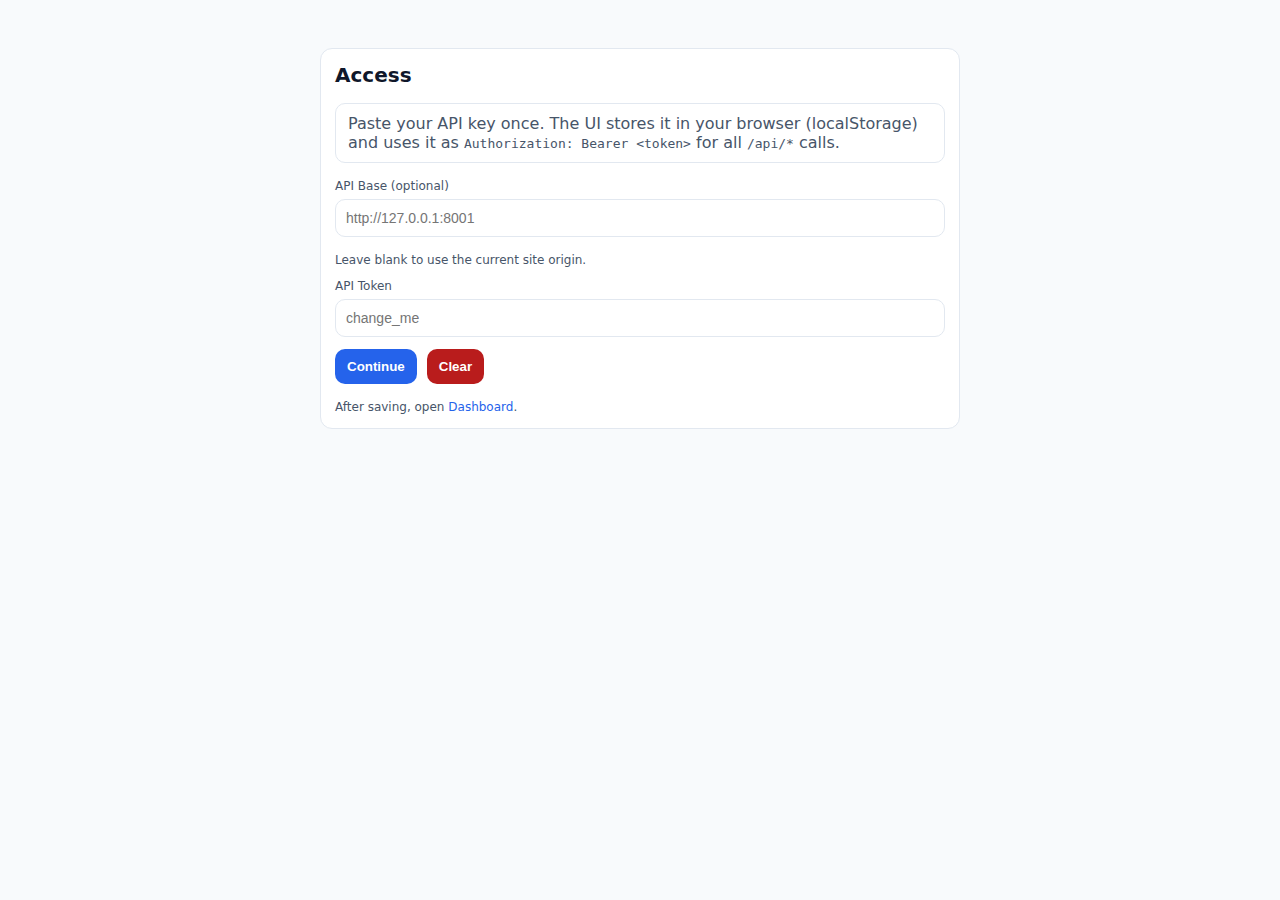
<file: frontend/index.html>
<!doctype html>
<html lang="en">
<head>
  <meta charset="utf-8" />
  <meta name="viewport" content="width=device-width,initial-scale=1" />
  <title>Splendid CRM — Access</title>
  <link rel="stylesheet" href="css/style.css" />
</head>
<body>
  <div class="container">
    <div class="card" style="max-width: 640px; margin: 32px auto;">
      <h1 class="h1">Access</h1>
      <p class="notice">Paste your API key once. The UI stores it in your browser (localStorage) and uses it as <code>Authorization: Bearer &lt;token&gt;</code> for all <code>/api/*</code> calls.</p>

      <form id="accessForm" class="grid" style="margin-top: 12px;">
        <div>
          <label for="apiBase">API Base (optional)</label>
          <input id="apiBase" name="apiBase" placeholder="http://127.0.0.1:8001" />
          <div class="footer">Leave blank to use the current site origin.</div>
        </div>

        <div>
          <label for="token">API Token</label>
          <input id="token" name="token" placeholder="change_me" />
        </div>

        <div class="row">
          <button type="submit">Continue</button>
          <button id="clearBtn" type="button" class="danger">Clear</button>
        </div>
      </form>

      <div class="footer">After saving, open <a href="dashboard.html">Dashboard</a>.</div>
    </div>
  </div>

  <div id="toast" class="toast"></div>
  <script type="module">
    import { getApiBase, getToken, setApiBase, setToken, clearToken, API_BASE_KEY } from './js/auth.js';
    import { toast } from './js/ui.js';

    const apiBaseEl = document.getElementById('apiBase');
    const tokenEl = document.getElementById('token');

    apiBaseEl.value = localStorage.getItem(API_BASE_KEY) || '';
    tokenEl.value = getToken() || '';

    document.getElementById('accessForm').addEventListener('submit', (e) => {
      e.preventDefault();
      setApiBase(apiBaseEl.value);
      setToken(tokenEl.value.trim());
      if (!getToken()) {
        toast('Token is required.');
        return;
      }
      toast('Saved. Redirecting...');
      setTimeout(() => { window.location.href = 'dashboard.html'; }, 350);
    });

    document.getElementById('clearBtn').addEventListener('click', () => {
      clearToken();
      localStorage.removeItem(API_BASE_KEY);
      apiBaseEl.value = '';
      tokenEl.value = '';
      toast('Cleared.');
    });
  </script>
</body>
</html>
</file>
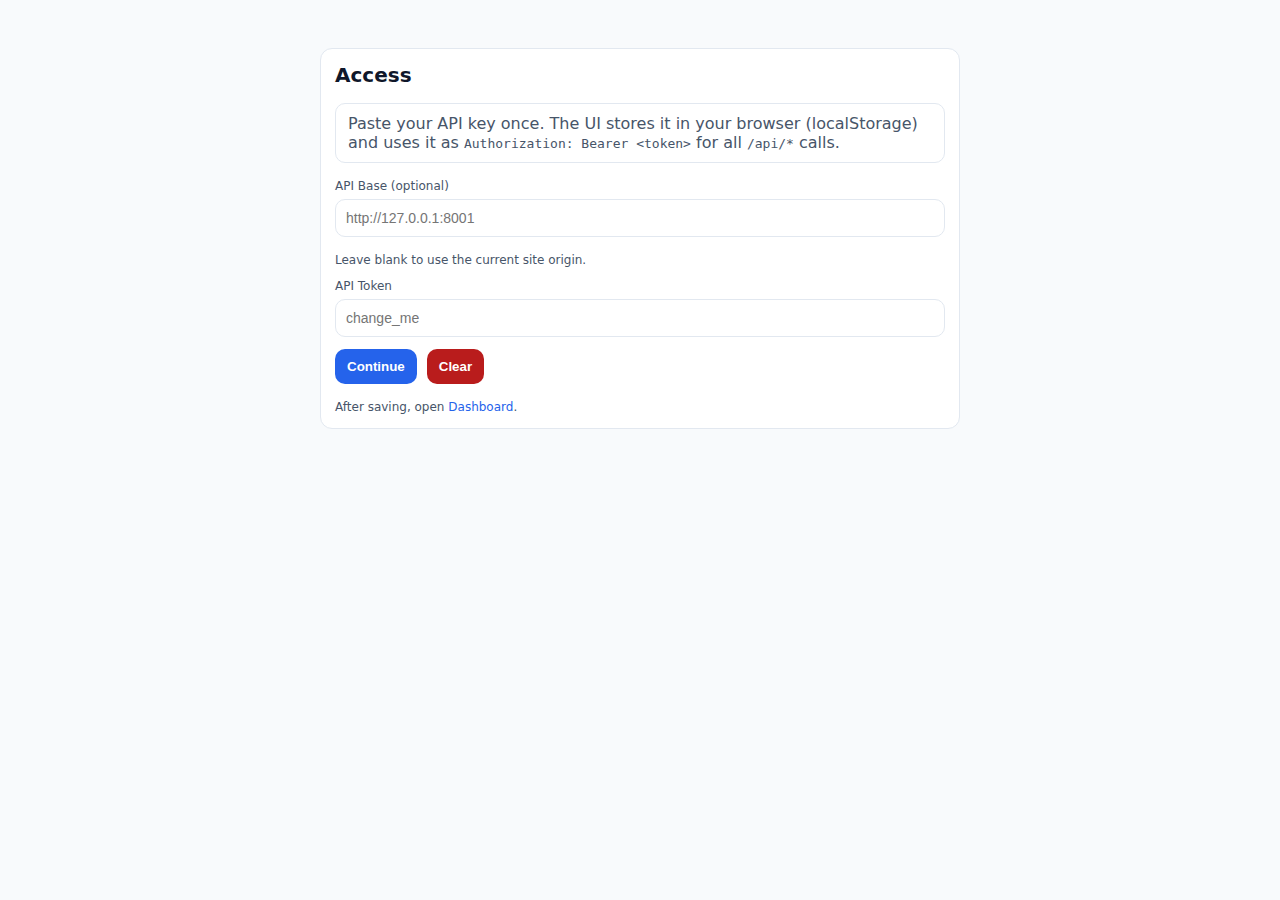
<file: frontend/dashboard.html>
<!doctype html>
<html lang="en">
<head>
  <meta charset="utf-8" />
  <meta name="viewport" content="width=device-width,initial-scale=1" />
  <title>Splendid CRM — Dashboard</title>
  <link rel="stylesheet" href="css/style.css" />
</head>
<body>
  <div id="appHeader"></div>
  <div class="container">
    <h1 class="h1">Dashboard</h1>

    <div class="grid cols-3" id="cards"></div>

    <div style="height: 12px"></div>

    <div class="grid cols-2">
      <div class="card">
        <h2 class="h2">Recent handoffs</h2>
        <table class="table" id="handoffTable">
          <thead>
            <tr><th>ID</th><th>Lead</th><th>Target</th><th>Created</th></tr>
          </thead>
          <tbody></tbody>
        </table>
      </div>

      <div class="card">
        <h2 class="h2">Quick links</h2>
        <div class="grid">
          <a href="leads.html">Open Leads</a>
          <a href="campaigns.html">Open Campaigns</a>
          <a href="handoffs.html">Open Handoffs</a>
          <a href="settings.html">Open Settings</a>
        </div>
      </div>
    </div>

    <div class="footer">Tip: For a demo, run the smoke test with <code>-ForceHandoff</code> to generate a handoff + task.</div>
  </div>

  <div id="toast" class="toast"></div>
  <script type="module" src="js/dashboard.js"></script>
</body>
</html>
</file>
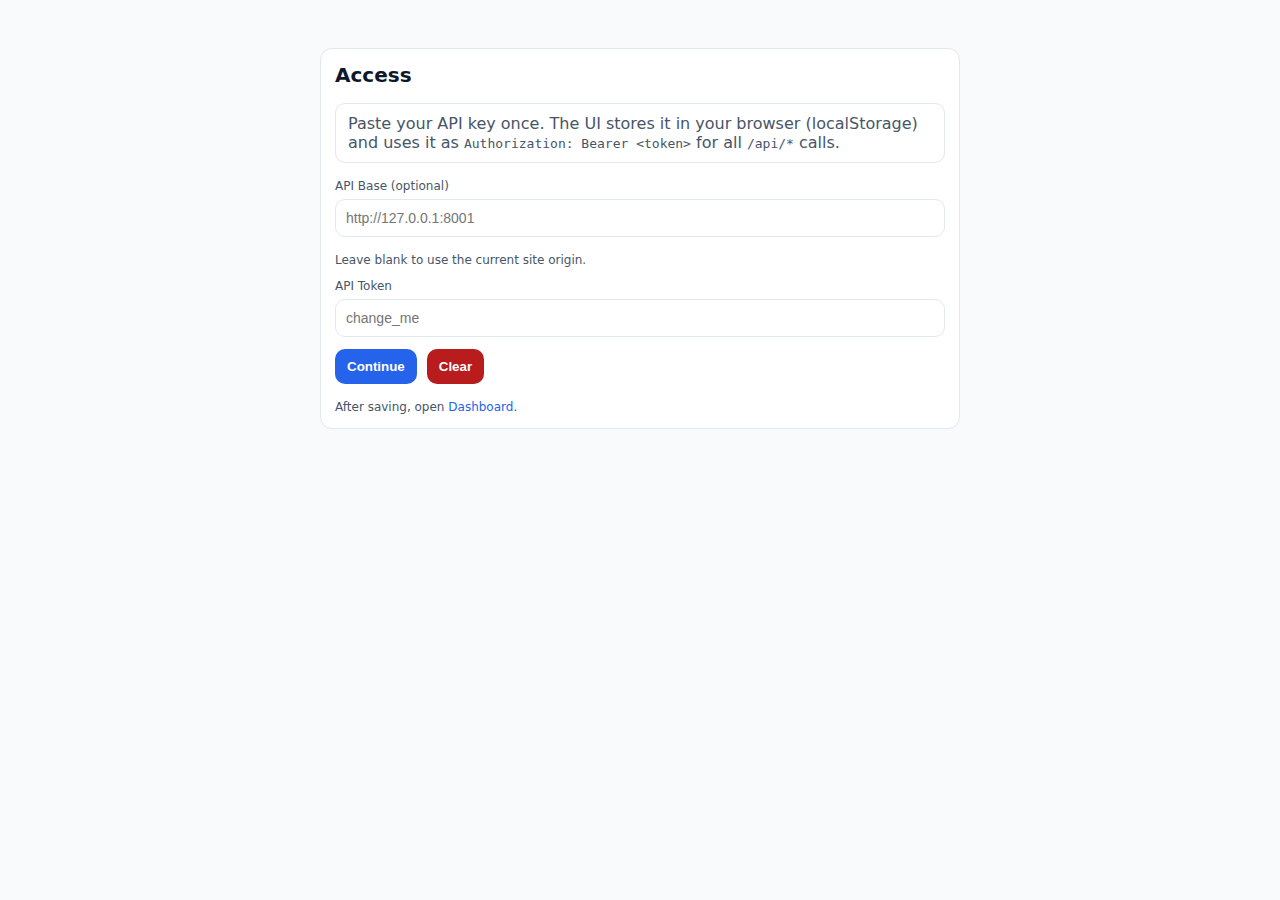
<file: frontend/handoffs.html>
<!doctype html>
<html lang="en">
<head>
  <meta charset="utf-8" />
  <meta name="viewport" content="width=device-width,initial-scale=1" />
  <title>Splendid CRM — Handoffs</title>
  <link rel="stylesheet" href="css/style.css" />
</head>
<body>
  <div id="appHeader"></div>
  <div class="container">
    <div class="row" style="justify-content: space-between;">
      <h1 class="h1" style="margin: 0;">Handoffs</h1>
      <button id="refreshBtn" type="button" class="secondary">Refresh</button>
    </div>

    <div style="height: 10px"></div>

    <div class="card">
      <h2 class="h2">Recent</h2>
      <table class="table" id="handoffTable">
        <thead>
          <tr><th>ID</th><th>Lead</th><th>Target</th><th>Created</th></tr>
        </thead>
        <tbody></tbody>
      </table>
    </div>
  </div>

  <div id="toast" class="toast"></div>
  <script type="module" src="js/handoffs.js"></script>
</body>
</html>
</file>
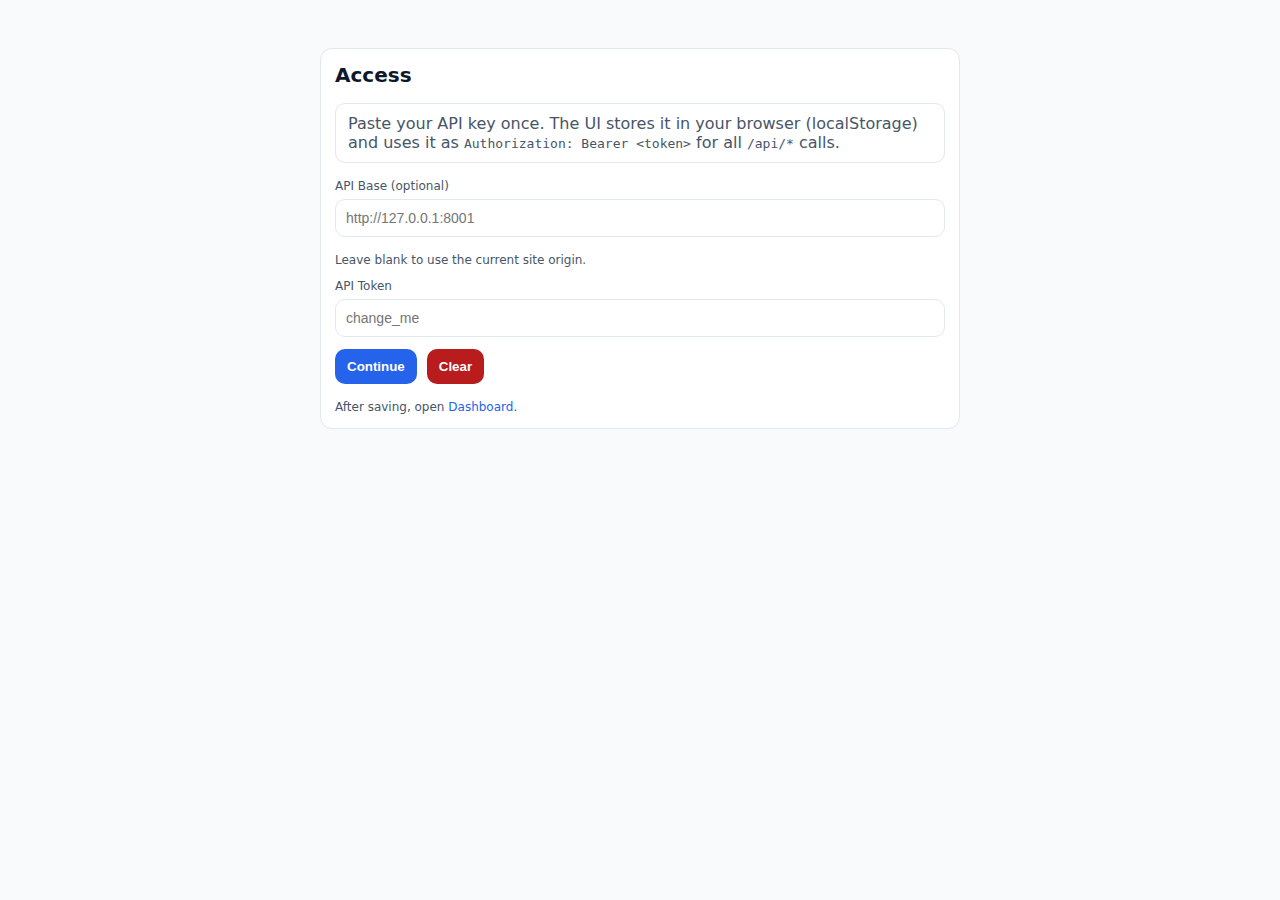
<file: frontend/lead.html>
<!doctype html>
<html lang="en">
<head>
  <meta charset="utf-8" />
  <meta name="viewport" content="width=device-width,initial-scale=1" />
  <title>Splendid CRM — Lead</title>
  <link rel="stylesheet" href="css/style.css" />
</head>
<body>
  <div id="appHeader"></div>
  <div class="container">
    <div class="row" style="justify-content: space-between;">
      <h1 class="h1" style="margin:0;">Lead</h1>
      <a href="leads.html">Back to Leads</a>
    </div>

    <div style="height: 10px"></div>

    <div class="grid cols-2">
      <div class="card">
        <h2 class="h2">Details</h2>
        <div class="kv" id="leadKv"></div>
        <div style="height: 10px"></div>
        <button id="recalcBtn" type="button">Recalculate score</button>
        <span class="badge" id="scoreBadge" style="margin-left: 10px;"></span>
      </div>

      <div class="card">
        <h2 class="h2">Actions</h2>

        <div class="grid">
          <div>
            <label for="eventType">Add event</label>
            <div class="row">
              <input id="eventType" placeholder="visited_pricing" />
              <button id="addEventBtn" type="button">Add</button>
            </div>
            <div class="footer">Known scoring examples: visited_pricing, export_attempt, contact_form_submitted, cta_clicked</div>
          </div>

          <div>
            <label for="note">Add note</label>
            <textarea id="note" placeholder="Short note..."></textarea>
            <div class="row">
              <button id="addNoteBtn" type="button">Save note</button>
              <span class="badge" id="noteResult"></span>
            </div>
          </div>

          <div>
            <label for="taskTitle">Add task</label>
            <div class="row">
              <input id="taskTitle" placeholder="Follow up" />
              <button id="addTaskBtn" type="button">Create</button>
            </div>
            <span class="badge" id="taskResult"></span>
          </div>

          <div>
            <label for="handoffTarget">Create handoff</label>
            <div class="row">
              <select id="handoffTarget">
                <option value="splendid">splendid</option>
                <option value="codlearn">codlearn</option>
              </select>
              <button id="handoffBtn" type="button" class="secondary">Create</button>
            </div>
            <span class="badge" id="handoffResult"></span>
          </div>
        </div>
      </div>
    </div>
  </div>

  <div id="toast" class="toast"></div>
  <script type="module" src="js/lead.js"></script>
</body>
</html>
</file>
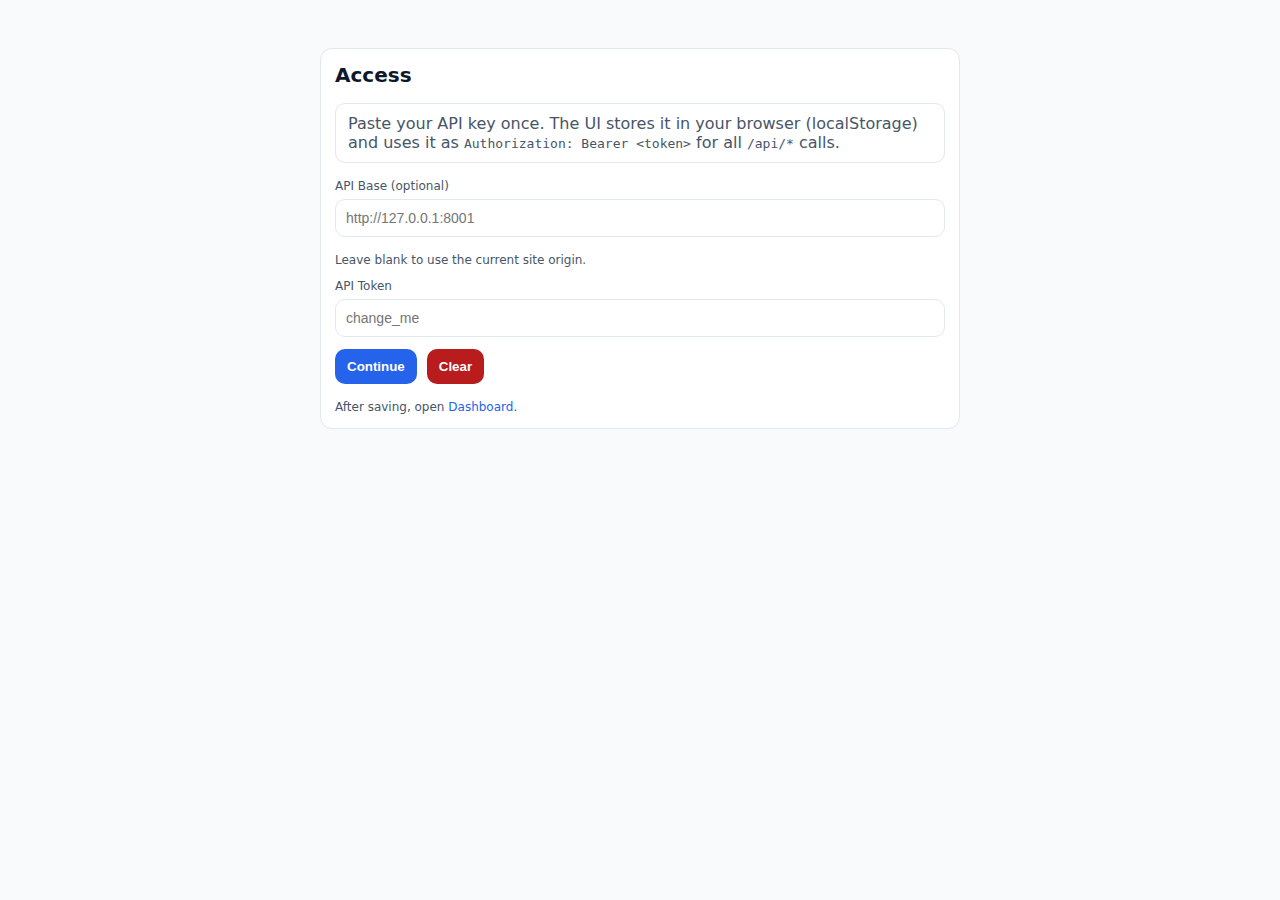
<file: frontend/leads.html>
<!doctype html>
<html lang="en">
<head>
  <meta charset="utf-8" />
  <meta name="viewport" content="width=device-width,initial-scale=1" />
  <title>Splendid CRM — Leads</title>
  <link rel="stylesheet" href="css/style.css" />
</head>
<body>
  <div id="appHeader"></div>
  <div class="container">
    <div class="row" style="justify-content: space-between;">
      <h1 class="h1" style="margin: 0;">Leads</h1>
      <button id="refreshBtn" type="button" class="secondary">Refresh</button>
    </div>

    <div style="height: 10px"></div>

    <div class="card">
      <div class="row">
        <div class="field">
          <label for="status">Status</label>
          <select id="status">
            <option value="">Any</option>
            <option>new</option>
            <option>contacted</option>
            <option>qualified</option>
            <option>proposal</option>
            <option>won</option>
            <option>lost</option>
            <option>nurture</option>
          </select>
        </div>
        <div class="field">
          <label for="intent">Intent</label>
          <select id="intent">
            <option value="">Any</option>
            <option>student</option>
            <option>small_business</option>
            <option>ecommerce</option>
            <option>internal_tool</option>
            <option>agency_client</option>
            <option>unknown</option>
          </select>
        </div>
        <div class="field">
          <label for="minScore">Min score</label>
          <input id="minScore" placeholder="0" />
        </div>
        <div class="field">
          <label for="limit">Limit</label>
          <input id="limit" value="50" />
        </div>
      </div>

      <div class="row" style="margin-top: 10px;">
        <button id="applyBtn" type="button">Apply</button>
        <span class="badge" id="countBadge">0</span>
      </div>

      <div style="height: 10px"></div>

      <table class="table" id="leadTable">
        <thead>
          <tr>
            <th>ID</th>
            <th>Email</th>
            <th>Status</th>
            <th>Intent</th>
            <th>Score</th>
            <th></th>
          </tr>
        </thead>
        <tbody></tbody>
      </table>
    </div>
  </div>

  <div id="toast" class="toast"></div>
  <script type="module" src="js/leads.js"></script>
</body>
</html>
</file>
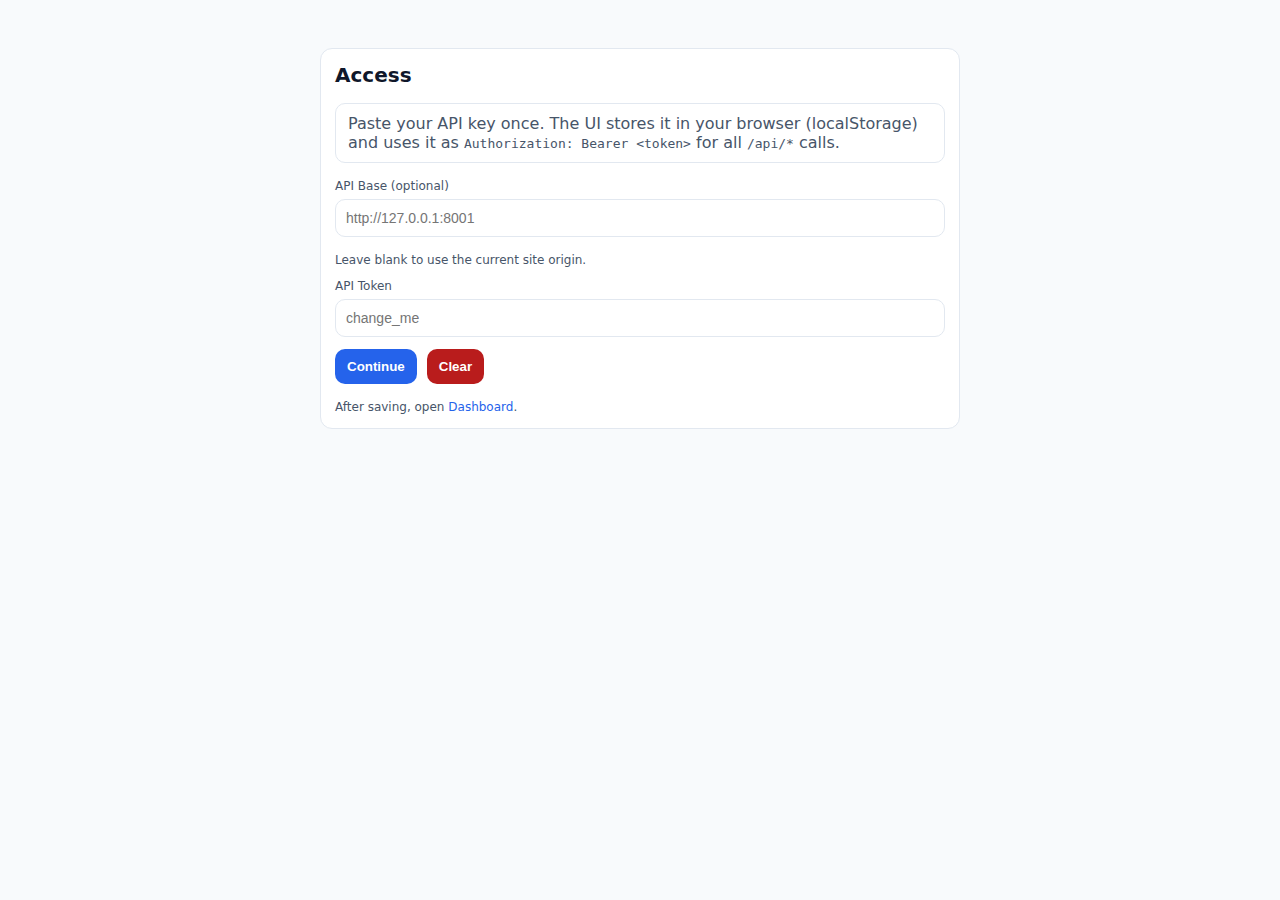
<file: frontend/settings.html>
<!doctype html>
<html lang="en">
<head>
  <meta charset="utf-8" />
  <meta name="viewport" content="width=device-width,initial-scale=1" />
  <title>Splendid CRM — Settings</title>
  <link rel="stylesheet" href="css/style.css" />
</head>
<body>
  <div id="appHeader"></div>
  <div class="container">
    <h1 class="h1">Settings</h1>

    <div class="grid cols-2">
      <div class="card">
        <h2 class="h2">Connection</h2>
        <div class="grid">
          <div>
            <label for="apiBase">API Base</label>
            <input id="apiBase" />
          </div>
          <div>
            <label for="token">API Token</label>
            <input id="token" />
          </div>
          <div class="row">
            <button id="saveBtn" type="button">Save</button>
            <button id="clearBtn" type="button" class="danger">Clear</button>
          </div>
        </div>
      </div>

      <div class="card">
        <h2 class="h2">Health check</h2>
        <div class="row">
          <button id="healthBtn" type="button" class="secondary">Check /health</button>
          <span class="badge" id="healthResult"></span>
        </div>
        <div class="footer">If this fails, confirm your API is running and `API_BASE` is correct (no `/api`).</div>
      </div>
    </div>
  </div>

  <div id="toast" class="toast"></div>
  <script type="module" src="js/settings.js"></script>
</body>
</html>
</file>
<file: frontend/css/style.css>
:root {
  --bg: #f8fafc;
  --panel: #ffffff;
  --text: #0f172a;
  --muted: #475569;
  --border: #e2e8f0;
  --accent: #2563eb;
  --danger: #b91c1c;
}

* { box-sizing: border-box; }

html, body {
  height: 100%;
}

body {
  margin: 0;
  font-family: system-ui, -apple-system, Segoe UI, Roboto, Arial, sans-serif;
  color: var(--text);
  background: var(--bg);
}

a { color: var(--accent); text-decoration: none; }
a:hover { text-decoration: underline; }

.container {
  max-width: 1100px;
  margin: 0 auto;
  padding: 16px;
}

.header {
  display: flex;
  align-items: center;
  justify-content: space-between;
  gap: 12px;
  padding: 14px 16px;
  background: var(--panel);
  border-bottom: 1px solid var(--border);
}

.brand {
  font-weight: 700;
}

.nav {
  display: flex;
  gap: 12px;
  flex-wrap: wrap;
}

.nav a {
  padding: 6px 10px;
  border-radius: 8px;
  color: var(--muted);
}

.nav a.active {
  background: #eff6ff;
  color: var(--accent);
}

.card {
  background: var(--panel);
  border: 1px solid var(--border);
  border-radius: 12px;
  padding: 14px;
}

.grid {
  display: grid;
  gap: 12px;
}

.grid.cols-3 { grid-template-columns: repeat(3, minmax(0, 1fr)); }
.grid.cols-2 { grid-template-columns: repeat(2, minmax(0, 1fr)); }

@media (max-width: 900px) {
  .grid.cols-3 { grid-template-columns: 1fr; }
  .grid.cols-2 { grid-template-columns: 1fr; }
}

.h1 { font-size: 20px; margin: 0 0 12px 0; }
.h2 { font-size: 16px; margin: 0 0 10px 0; color: var(--muted); }

.row { display: flex; gap: 10px; flex-wrap: wrap; align-items: center; }

label { font-size: 12px; color: var(--muted); display: block; margin-bottom: 6px; }

input, select, textarea {
  width: 100%;
  padding: 10px;
  border: 1px solid var(--border);
  border-radius: 10px;
  font-size: 14px;
  background: #fff;
}

textarea { min-height: 90px; resize: vertical; }

.field { min-width: 220px; flex: 1; }

button {
  border: 0;
  border-radius: 10px;
  padding: 10px 12px;
  font-weight: 600;
  background: var(--accent);
  color: #fff;
  cursor: pointer;
}

button.secondary {
  background: #0f172a;
}

button.danger {
  background: var(--danger);
}

button:disabled {
  opacity: 0.6;
  cursor: not-allowed;
}

.table {
  width: 100%;
  border-collapse: collapse;
}

.table th, .table td {
  text-align: left;
  padding: 10px 8px;
  border-bottom: 1px solid var(--border);
  font-size: 14px;
}

.badge {
  display: inline-block;
  padding: 2px 8px;
  border-radius: 999px;
  font-size: 12px;
  background: #f1f5f9;
  color: var(--muted);
}

.kv {
  display: grid;
  grid-template-columns: 140px 1fr;
  gap: 8px 12px;
  align-items: start;
}

.kv div.key { color: var(--muted); font-size: 13px; }
.kv div.val { font-size: 13px; }

.notice {
  padding: 10px 12px;
  border-radius: 10px;
  border: 1px solid var(--border);
  background: #fff;
  color: var(--muted);
}

.toast {
  position: fixed;
  right: 12px;
  bottom: 12px;
  background: #0f172a;
  color: #fff;
  padding: 10px 12px;
  border-radius: 10px;
  max-width: 520px;
  display: none;
  white-space: pre-wrap;
}

.footer {
  margin-top: 16px;
  color: var(--muted);
  font-size: 12px;
}
</file>
